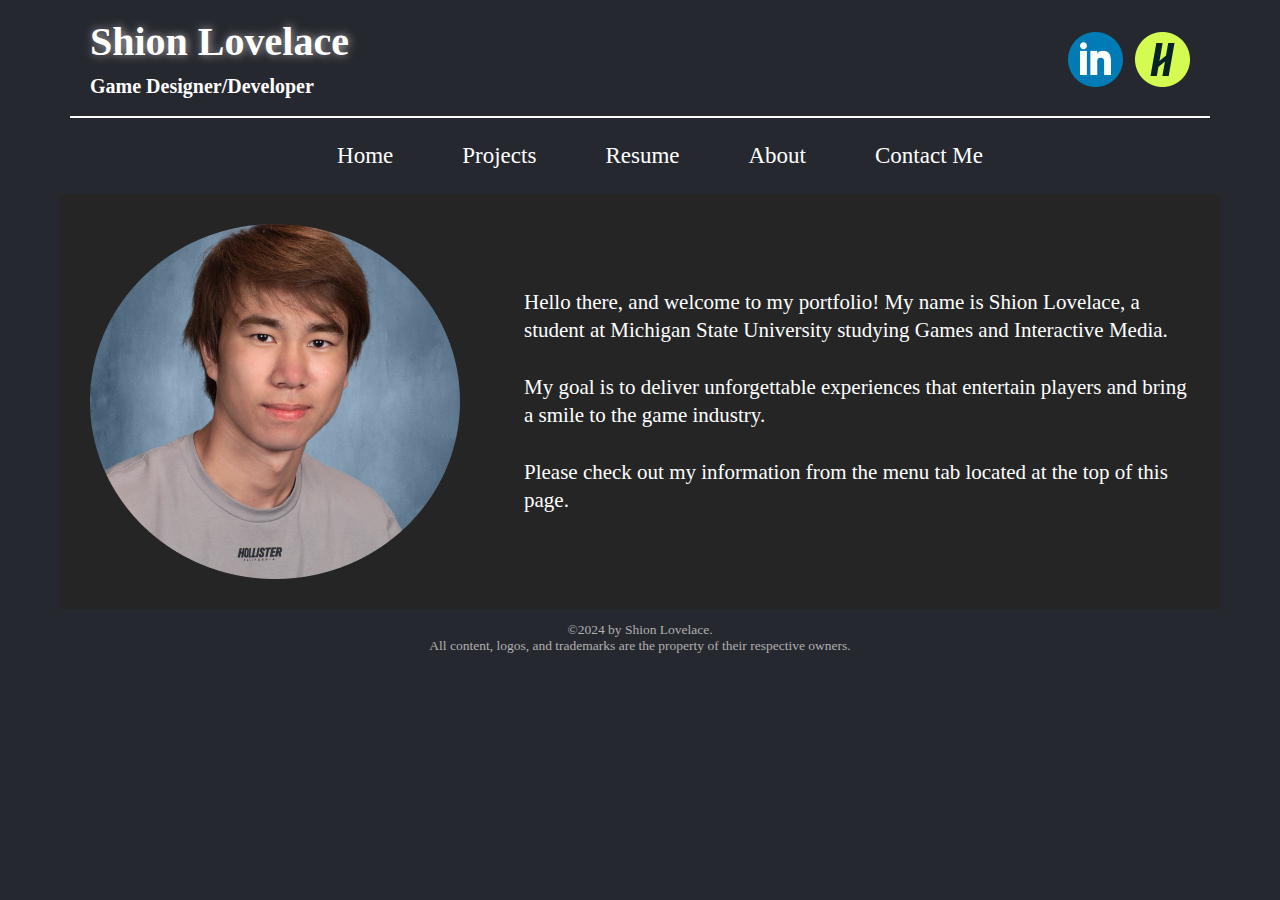
<file: index.html>
<!DOCTYPE html>
<html lang="en">
<head>
    <meta charset="UTF-8">
    <meta name="viewport" content="width=device-width, initial-scale=1.0">
    <link rel="stylesheet" href="about.html">
    <link rel="stylesheet" href="contact.html">
    <link rel="stylesheet" href="projects.html">
    <link rel="stylesheet" href="resume.html">
    <link rel="stylesheet" href="style.css">
    <title>Home</title>
</head>
<body>
    <header>
        <div class="description">
            <h1 class="name-header">Shion Lovelace</h1>
            <h2 class="jobtitle-header">Game Designer/Developer</h2>
        </div>
        <div class="two-logos">
            <a href="https://www.linkedin.com/in/shionlovelace/" target="_blank">
                <img src="images/linkedinlogo.png" alt="Linkedin">
            </a>
            <a href="https://app.joinhandshake.com/profiles/42069286" target="_blank">
                <img src="images/handshakelogo.png" alt="Handshake">
            </a>
        </div>
    </header>
    <nav>
        <ul class="navigation">
            <li><a href="index.html">Home</a></li>
            <li><a href="projects.html">Projects</a></li>
            <li><a href="resume.html">Resume</a></li>
            <li><a href="about.html">About</a></li>
            <li><a href="contact.html">Contact Me</a></li>
        </ul>
    </nav>
    <div class="welcome-paragraph">
        <img src="images/profilepic.png" style="max-width:100%" alt="Profile Picture">
        <p class='intro'>Hello there, and welcome to my portfolio! My name is Shion Lovelace, a student at Michigan State University studying Games and Interactive Media.<br><br> My goal is to deliver unforgettable experiences that entertain players and bring a smile to the game industry.<br><br> Please check out my information from the menu tab located at the top of this page.
        </p>
    </div>
    <p class="credits">
        ©2024 by Shion Lovelace.<br>All content, logos, and trademarks are the property of their respective owners.
    </p>  
</body>
</html>
</file>
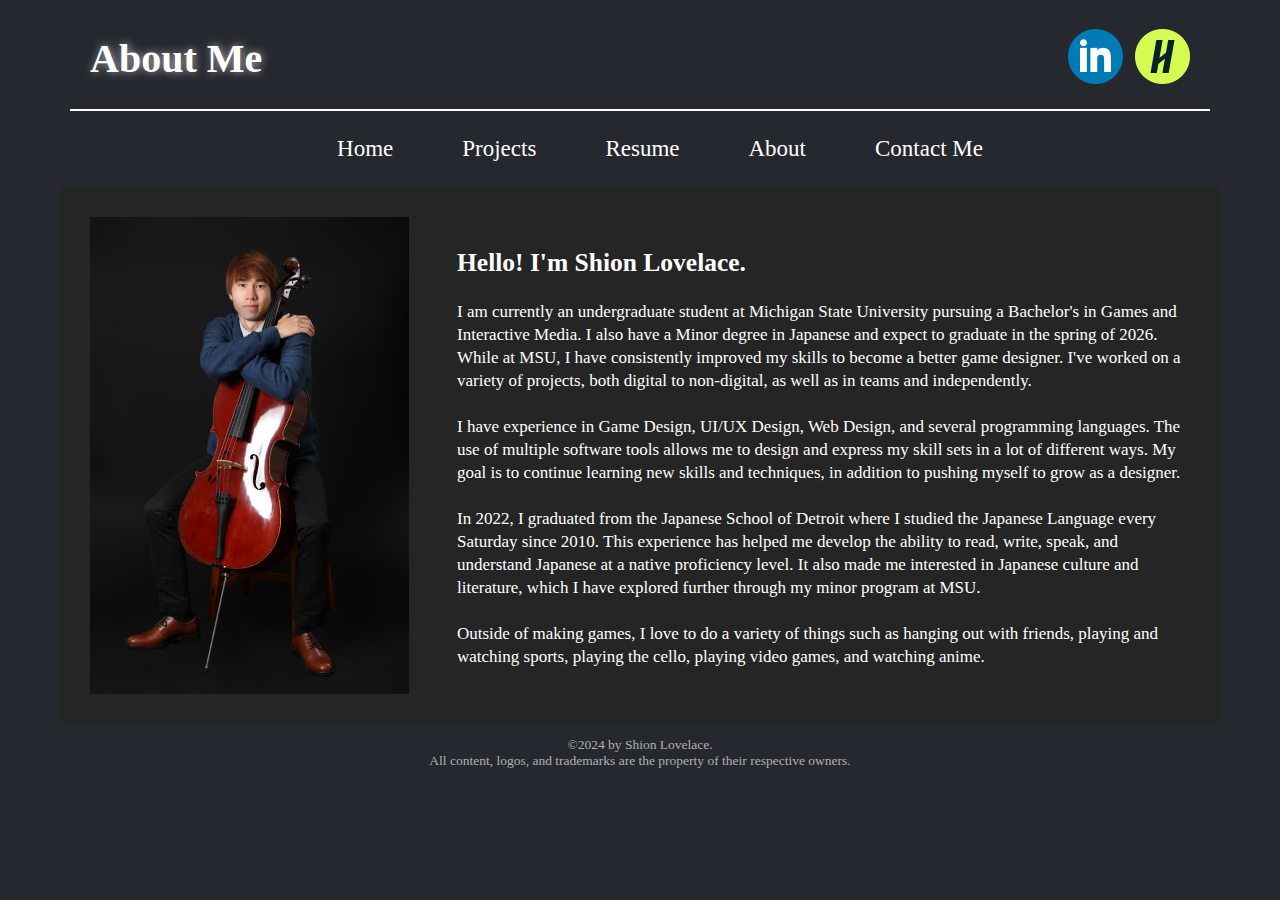
<file: about.html>
<!DOCTYPE html>
<html lang="en">
<head>
    <meta charset="UTF-8">
    <meta name="viewport" content="width=device-width, initial-scale=1.0">
    <link rel="stylesheet" href="style.css">
    <title>About Me</title>
</head>
<body>
    <header>
        <h1 class="title-header">About Me</h1>
        <div class="two-logos">
            <a href="https://www.linkedin.com/in/shionlovelace/" target="_blank">
                <img src="images/linkedinlogo.png" alt="Linkedin">
            </a>
            <a href="https://app.joinhandshake.com/profiles/42069286" target="_blank">
                <img src="images/handshakelogo.png" alt="Handshake">
            </a>
        </div>
    </header>
    <nav>
        <ul class="navigation">
            <li><a href="index.html">Home</a></li>
            <li><a href="projects.html">Projects</a></li>
            <li><a href="resume.html">Resume</a></li>
            <li><a href="about.html">About</a></li>
            <li><a href="contact.html">Contact Me</a></li>
        </ul>
    </nav>
    <div class="aboutme-layout">
        <img src="images/aboutme.png" style="max-width:100%" alt="About Me Picture">
        <div class="aboutme-paragraph">
            <h2>Hello! I'm Shion Lovelace.</h2>
            <p>I am currently an undergraduate student at Michigan State University pursuing a Bachelor's in Games and Interactive Media. I also have a Minor degree in Japanese and expect to graduate in the spring of 2026. While at MSU, I have consistently improved my skills to become a better game designer. I've worked on a variety of projects, both digital to non-digital, as well as in teams and independently.<br><br>I have experience in Game Design, UI/UX Design, Web Design, and several programming languages. The use of multiple software tools allows me to design and express my skill sets in a lot of different ways. My goal is to continue learning new skills and techniques, in addition to pushing myself to grow as a designer. <br><br>In 2022, I graduated from the Japanese School of Detroit where I studied the Japanese Language every Saturday since 2010. This experience has helped me develop the ability to read, write, speak, and understand Japanese at a native proficiency level. It also made me interested in Japanese culture and literature, which I have explored further through my minor program at MSU.<br><br>Outside of making games, I love to do a variety of things such as hanging out with friends, playing and watching sports, playing the cello, playing video games, and watching anime.</p>
        </div>
    </div>
    <p class="credits">
        ©2024 by Shion Lovelace.<br>All content, logos, and trademarks are the property of their respective owners.
    </p>  
</body>
</html>
</file>
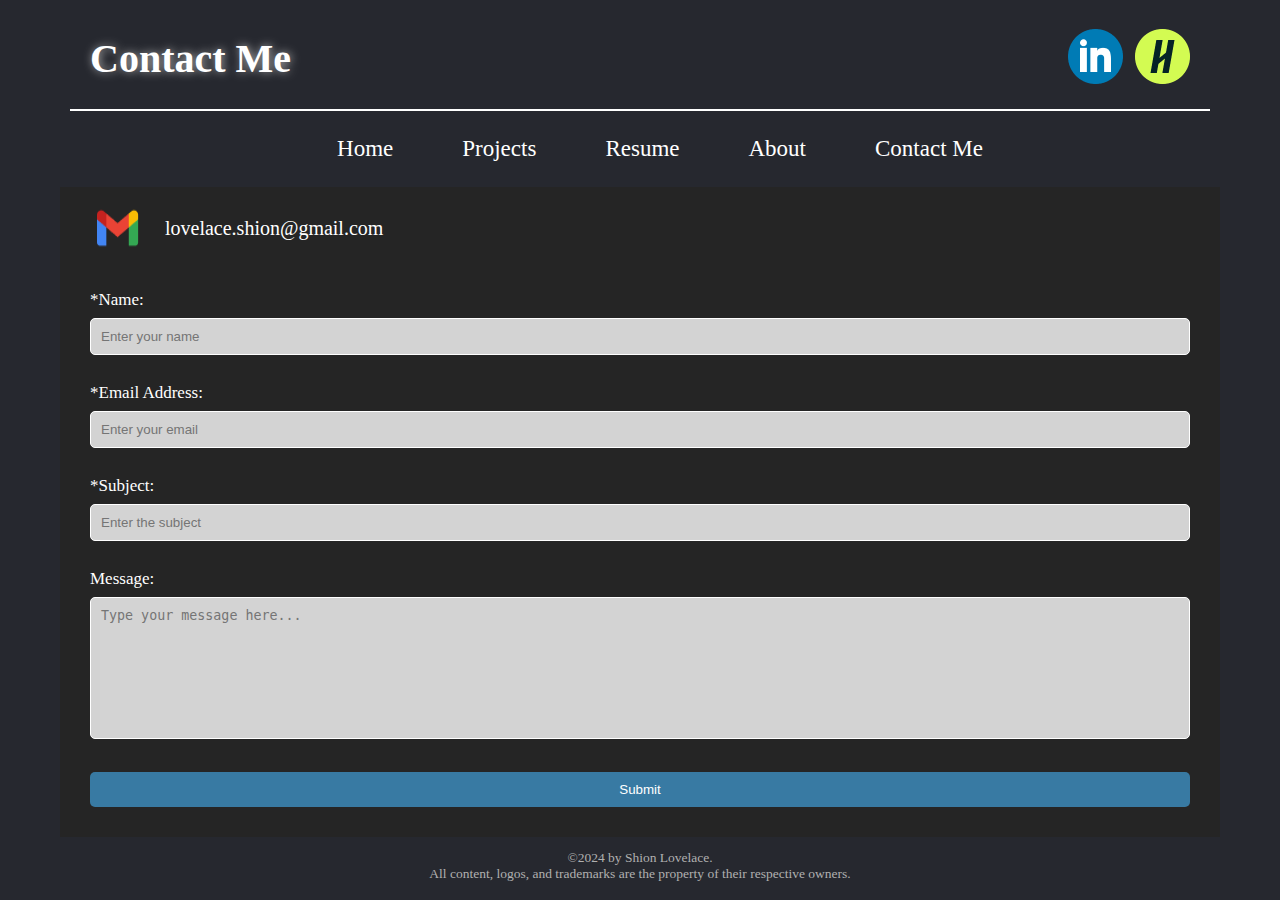
<file: contact.html>
<!DOCTYPE html>
<html lang="en">
<head>
    <meta charset="UTF-8">
    <meta name="viewport" content="width=device-width, initial-scale=1.0">
    <link rel="stylesheet" href="style.css">
    <title>Contact</title>
</head>
<body>
    <header>
        <h1 class="title-header">Contact Me</h1>
        <div class="two-logos">
            <a href="https://www.linkedin.com/in/shionlovelace/" target="_blank">
                <img src="images/linkedinlogo.png" alt="Linkedin">
            </a>
            <a href="https://app.joinhandshake.com/profiles/42069286" target="_blank">
                <img src="images/handshakelogo.png" alt="Handshake">
            </a>
        </div>
    </header>
    <nav>
        <ul class="navigation">
            <li><a href="index.html">Home</a></li>
            <li><a href="projects.html">Projects</a></li>
            <li><a href="resume.html">Resume</a></li>
            <li><a href="about.html">About</a></li>
            <li><a href="contact.html">Contact Me</a></li>
        </ul>
    </nav>
    <div class="contact-information">
        <div class="gmail">
            <img src="images/gmailicon.png" alt="Linkedin">
            <p>lovelace.shion@gmail.com</p>
        </div>
        <form>
            <label for="name">
                *Name:
                <input type="text" id="name" placeholder="Enter your name" required>
            </label>
            <label for="email">
                *Email Address:
                <input type="text" id="email" placeholder="Enter your email" required>
            </label>
            <label for="subject">
                *Subject:
                <input type="text" id="subject" placeholder="Enter the subject" required>
            </label>
            <label for="message">
                Message:
                <textarea id="message" cols="30" rows="8" placeholder="Type your message here..." ></textarea>
            </label>
            <button class="submit-button" type="submit">Submit</button>
        </form>
    </div>
    <p class="credits">
        ©2024 by Shion Lovelace.<br>All content, logos, and trademarks are the property of their respective owners.
    </p>  
</body>
</html>
</file>
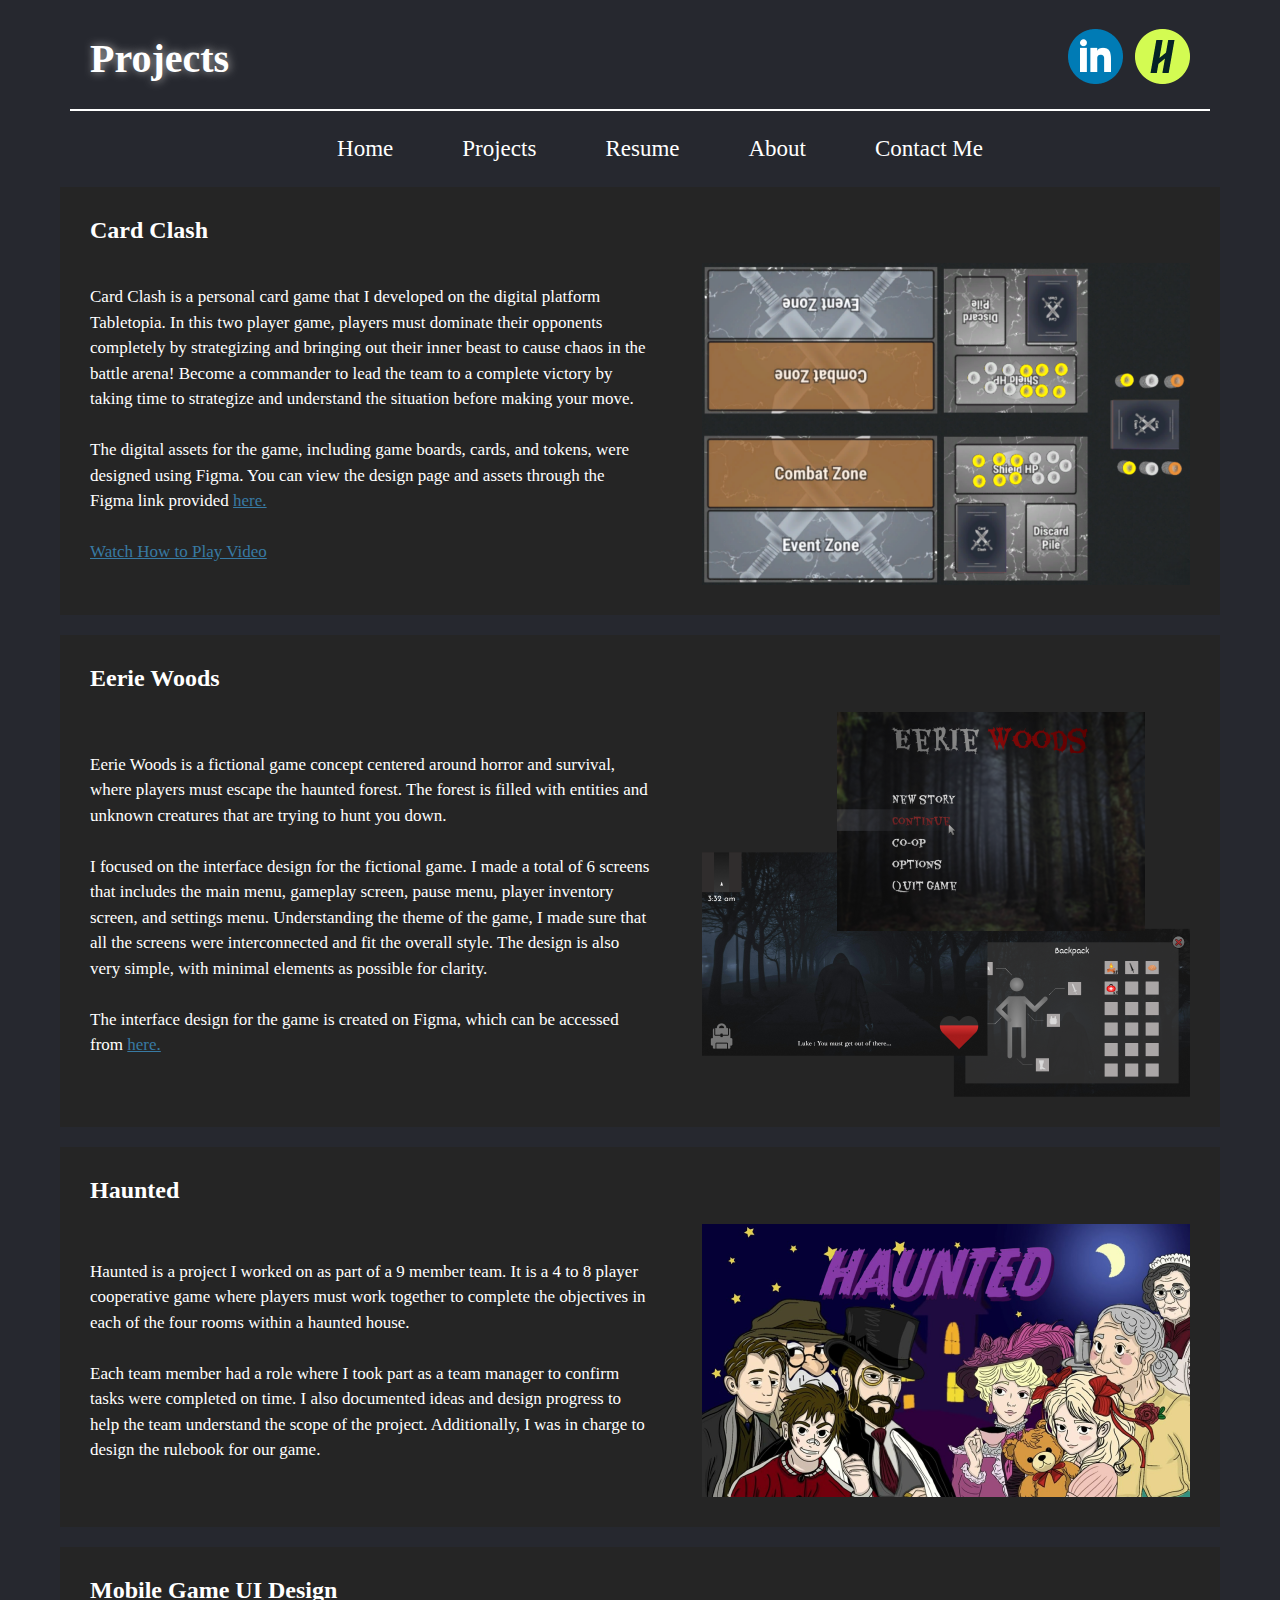
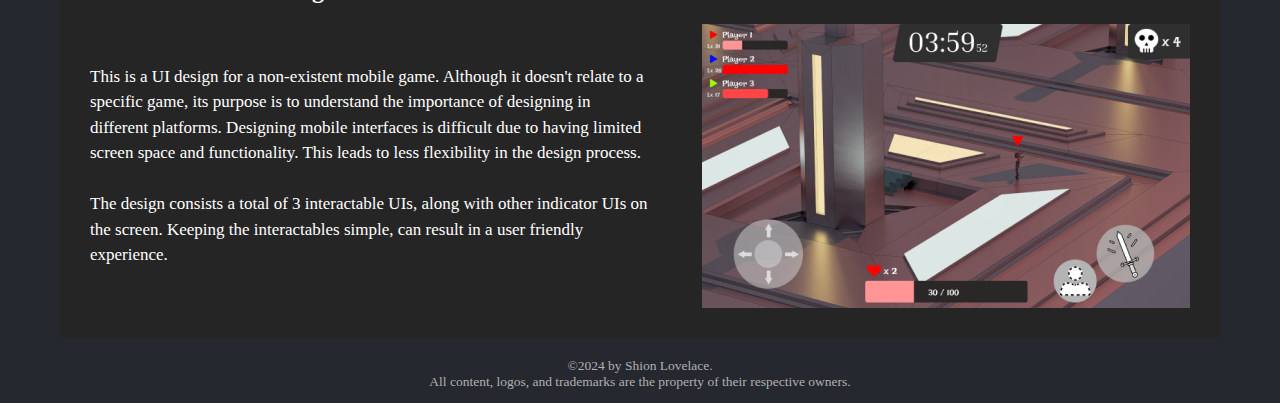
<file: projects.html>
<!DOCTYPE html>
<html lang="en">
<head>
    <meta charset="UTF-8">
    <meta name="viewport" content="width=device-width, initial-scale=1.0">
    <link rel="stylesheet" href="style.css">
    <title>Projects</title>
</head>
<body>
    <header>
        <h1 class="title-header">Projects</h1>
        <div class="two-logos">
            <a href="https://www.linkedin.com/in/shionlovelace/" target="_blank">
                <img src="images/linkedinlogo.png" alt="Linkedin">
            </a>
            <a href="https://app.joinhandshake.com/profiles/42069286" target="_blank">
                <img src="images/handshakelogo.png" alt="Handshake">
            </a>
        </div>
    </header>
    <nav>
        <ul class="navigation">
            <li><a href="index.html">Home</a></li>
            <li><a href="projects.html">Projects</a></li>
            <li><a href="resume.html">Resume</a></li>
            <li><a href="about.html">About</a></li>
            <li><a href="contact.html">Contact Me</a></li>
        </ul>
    </nav>
    <section>
        <div class="cardclash">
            <h2 class="gametitles">Card Clash</h2>
            <div class="cardclash-text">
                <p>Card Clash is a personal card game that I developed on the digital platform Tabletopia. In this two player game, players must dominate their opponents completely by strategizing and bringing out their inner beast to cause chaos in the battle arena! Become a commander to lead the team to a complete victory by taking time to strategize and understand the situation before making your move.<br><br>The digital assets for the game, including game boards, cards, and tokens, were designed using Figma. You can view the design page and assets through the Figma link provided <a href="https://www.figma.com/design/iC8cMlyKdfaqhjauh5rC8A/Solo-Card-Game-Project?node-id=0-1&node-type=canvas" target="_blank" class="other-links">here.</a> <br><br><a href="https://www.youtube.com/watch?v=kvDm0uiYlqE&ab_channel=Shinny11" target="_blank" class="other-links">Watch How to Play Video</a>
                </p>
                <img src="images/cardclashsetup.png" style="max-width:100%" alt="Card Clash Setup">
            </div>
        </div>
        <div class="eeriewoods">
            <h2 class="gametitles">Eerie Woods</h2>
            <div class="eeriewoods-text">
                <p>Eerie Woods is a fictional game concept centered around horror and survival, where players must escape the haunted forest. The forest is filled with entities and unknown creatures that are trying to hunt you down.<br><br>I focused on the interface design for the fictional game. I made a total of 6 screens that includes the main menu, gameplay screen, pause menu, player inventory screen, and settings menu. Understanding the theme of the game, I made sure that all the screens were interconnected and fit the overall style. The design is also very simple, with minimal elements as possible for clarity.<br><br>The interface design for the game is created on Figma, which can be accessed from <a href="https://www.figma.com/design/VE6Eh1OvPHqHAAFploDW6Z/MI-332-Final-Project?node-id=0-1&node-type=canvas" target="_blank" class="other-links">here.</a>
                </p>
                <img src="images/eeriewoods.png" style="max-width:100%" alt="Eerie Woods Game Interface">
            </div>
        </div>
        <div class="haunted">
            <h2 class="gametitles">Haunted</h2>
            <div class="haunted-text">
                <p>Haunted is a project I worked on as part of a 9 member team. It is a 4 to 8 player cooperative game where players must work together to complete the objectives in each of the four rooms within a haunted house.<br><br>Each team member had a role where I took part as a team manager to confirm tasks were completed on time. I also documented ideas and design progress to help the team understand the scope of the project. Additionally, I was in charge to design the rulebook for our game.
                </p>
                <img src="images/haunted.png" style="max-width:100%" alt="Haunted">
            </div>
        </div>
        <div class="mobile-game-ui">
            <h2 class="gametitles">Mobile Game UI Design</h2>
            <div class="mobile-game-ui-text">
                <p>This is a UI design for a non-existent mobile game. Although it doesn't relate to a specific game, its purpose is to understand the importance of designing in different platforms. Designing mobile interfaces is difficult due to having limited screen space and functionality. This leads to less flexibility in the design process.<br><br>The design consists a total of 3 interactable UIs, along with other indicator UIs on the screen. Keeping the interactables simple, can result in a user friendly experience. 
                </p>
                <img src="images/mobilegameui.png" style="max-width:100%" alt="Mobile Game UI">
            </div>
        </div>
    </section>
    <p class="credits">
        ©2024 by Shion Lovelace.<br>All content, logos, and trademarks are the property of their respective owners.
    </p>  
</body>
</html>
</file>
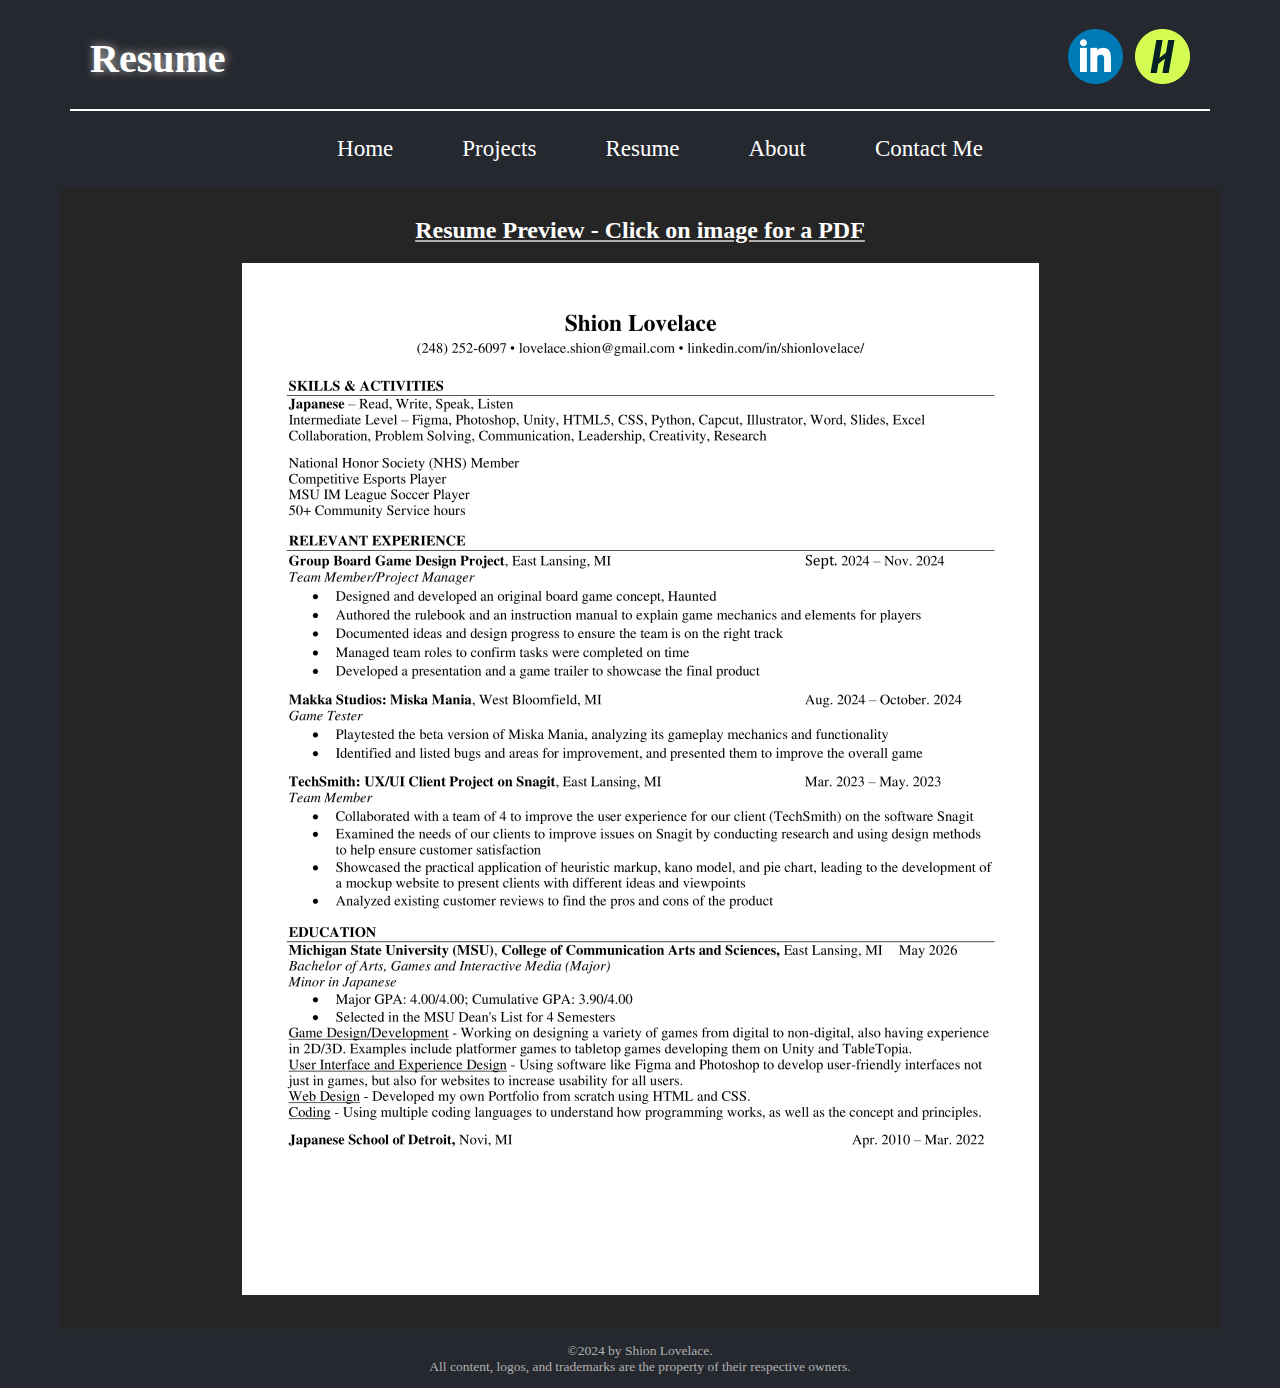
<file: resume.html>
<!DOCTYPE html>
<html lang="en">
<head>
    <meta charset="UTF-8">
    <meta name="viewport" content="width=device-width, initial-scale=1.0">
    <link rel="stylesheet" href="style.css">
    <title>Resume</title>
</head>
<body>
    <header>
        <h1 class="title-header">Resume</h1>
        <div class="two-logos">
            <a href="https://www.linkedin.com/in/shionlovelace/" target="_blank">
                <img src="images/linkedinlogo.png" alt="Linkedin">
            </a>
            <a href="https://app.joinhandshake.com/profiles/42069286" target="_blank">
                <img src="images/handshakelogo.png" alt="Handshake">
            </a>
        </div>
    </header>
    <nav>
        <ul class="navigation">
            <li><a href="index.html">Home</a></li>
            <li><a href="projects.html">Projects</a></li>
            <li><a href="resume.html">Resume</a></li>
            <li><a href="about.html">About</a></li>
            <li><a href="contact.html">Contact Me</a></li>
        </ul>
    </nav>
    <div class="resumepreview">
        <h2>Resume Preview - Click on image for a PDF</h2>
        <a href="resume.pdf" target="_blank">
            <img src="images/resume.png" style="max-width:100%" alt="Resume">
        </a>
    </div>
    <p class="credits">
        ©2024 by Shion Lovelace.<br>All content, logos, and trademarks are the property of their respective owners.
    </p>  
</body>
</html>
</file>
<file: style.css>
body {
    background: #26282F;
    color: #FFFFFF;
    font-family: 'Times New Roman', Times, serif
}

header{
    display: flex;
    justify-content: space-between;
    border-bottom: 2px solid #FFFFFF;
    max-width: 1140px; 
    margin: 0 auto; 
}

.name-header{
    font-size: 40px;
    text-shadow: #B0B0B0 1px 0 10px;
    margin-top: 8px;
    margin-bottom: 0;
}

.jobtitle-header{
    font-size: 20px;
    margin-top: 5px;
}

.title-header{
    font-size: 40px;
    text-shadow: #B0B0B0 1px 0 10px;
    padding-left: 20px;
    align-items: center;
}

.description{
    line-height: 1.3;
    padding-left: 20px;
    margin: 0; 
}

.two-logos{
    padding-right: 20px;
    gap: .75em;
    display: flex;
    align-items: center;
}

nav {
    background: #26282F;
    padding: 2px;
    position: sticky;
    top: 0px;
}

.navigation {
    gap: 3em;
    list-style: none;
    font-size: 23px;
    display: flex;
    justify-content: center;
    align-items: center;
}

a{
    color: #FFFFFF;
    text-decoration: none;
    text-decoration-color: grey;
}

a:hover {
    color: lightgray;
    text-decoration: underline;
}

.credits{
    text-align: center;
    font-size: 13.5px;
    color: #B0B0B0;
}

.welcome-paragraph{
    max-width: 1100px;
    margin: 0 auto;
    padding: 30px;
    background: #252525;
    display: flex;
    gap: 4em;
    justify-content: center;
    align-items: center;
}

.intro{
    font-size: 21px;
    line-height: 1.35;
}

.resumepreview{
    max-width: 1100px;
    margin: 0 auto;
    padding: 10px 30px 30px 30px;
    background: #252525;
    text-align: center;
    text-decoration: underline #B0B0B0;
}

.aboutme-layout{
    display: flex;
    max-width: 1100px;
    margin: 0 auto; 
    padding: 30px;
    gap: 3em;
    line-height: 1.35;
    background: #252525;
    justify-content: center;
    align-items: center;
}

.aboutme-paragraph{
    font-size: 17px;
}

.cardclash{
    background: #252525;
    max-width: 1100px;
    margin: 0 auto 20px auto;
    padding: 10px 30px 30px 30px;
}

.cardclash-text{
    display: flex;
    gap: 3em;
    font-size: 17px;
    line-height: 1.5;
    justify-content: center;
    align-items: center;
}

.other-links{
    color: #387aa3;
    text-decoration: underline;
}

.other-links:hover {
    color: #2c5f70;
}

.other-links:visited {
    color: #2c5f70;
}

.eeriewoods{
    background: #252525;
    max-width: 1100px;
    margin: 0 auto 20px auto;
    padding: 10px 30px 30px 30px;
}

.eeriewoods-text{
    display: flex;
    gap: 3em;
    font-size: 17px;
    line-height: 1.5;
    justify-content: center;
    align-items: center;
}

.haunted{
    background: #252525;
    max-width: 1100px;
    margin: 0 auto 20px auto;
    padding: 10px 30px 30px 30px;
}

.haunted-text{
    display: flex;
    gap: 3em;
    font-size: 17px;
    line-height: 1.5;
    justify-content: center;
    align-items: center;
}

.mobile-game-ui{
    background: #252525;
    max-width: 1100px;
    margin: 0 auto 20px auto;
    padding: 10px 30px 30px 30px;
}

.mobile-game-ui-text{
    display: flex;
    gap: 3em;
    font-size: 17px;
    line-height: 1.5;
    justify-content: center;
    align-items: center;
}

.contact-information{
    background-color: #252525;
    max-width: 1100px;
    margin: 0 auto;
    padding: 0 30px 30px 30px; 
}

.gmail{
    display: flex;
    gap: 1em;
    font-size: 20px;
    padding-top: 10px;
    padding-bottom: 30px;
}

label{
    font-size: 17px;
    margin-bottom: 8px;
    display: block;
}

input{
    width: 98%;
    padding: 10px;
    margin: 8px 0 20px 0;
    border: 1px solid #FFFFFF;
    background-color: #D3D3D3;
    border-radius: 5px;
}

textarea{
    width: 98%;
    padding: 10px;
    margin: 8px 0 20px 0;
    border: 1px solid #FFFFFF;
    background-color: #D3D3D3;
    border-radius: 5px;
    resize: none;
}

.submit-button{
    width: 100%;
    background-color: #387aa3;
    color: white;
    padding: 10px 20px;
    border: none;
    border-radius: 5px;
    cursor: pointer;
}

.submit-button:hover {
    background-color: #2e6680;
}

@media screen and (max-width: 768px) {
    .navigation li {
        display: flex;
        flex-direction: column;
        margin: 0;
    }

    .two-logos {
        gap: 10px;
    }

    nav {
        padding: 5px;
        position: relative;
    }

    .navigation {
        flex-direction: column; 
        gap: 1em; 
        font-size: 18px; 
    }

    a {
        padding: 5px 0; 
    }

    .navigation li {
        text-align: center;
    }
    
    .welcome-paragraph {
        flex-direction: column;
        align-items: center;
        padding: 30px;
    }

    .aboutme-layout {
        flex-direction: column;
        align-items: center;
        padding: 30px;
    }

    .gametitles{
        text-align: center;
    }

    .cardclash-text{
        flex-direction: column;
        align-items: center;
        padding: 0 30px 30px 30px;
    }

    .eeriewoods-text{
        flex-direction: column;
        align-items: center;
        padding: 0 30px 30px 30px;
    }

    .haunted-text{
        flex-direction: column;
        align-items: center;
        padding: 0 30px 30px 30px;
    }

    .mobile-game-ui-text{
        flex-direction: column;
        align-items: center;
        padding: 0 30px 30px 30px;
    }
}
</file>
